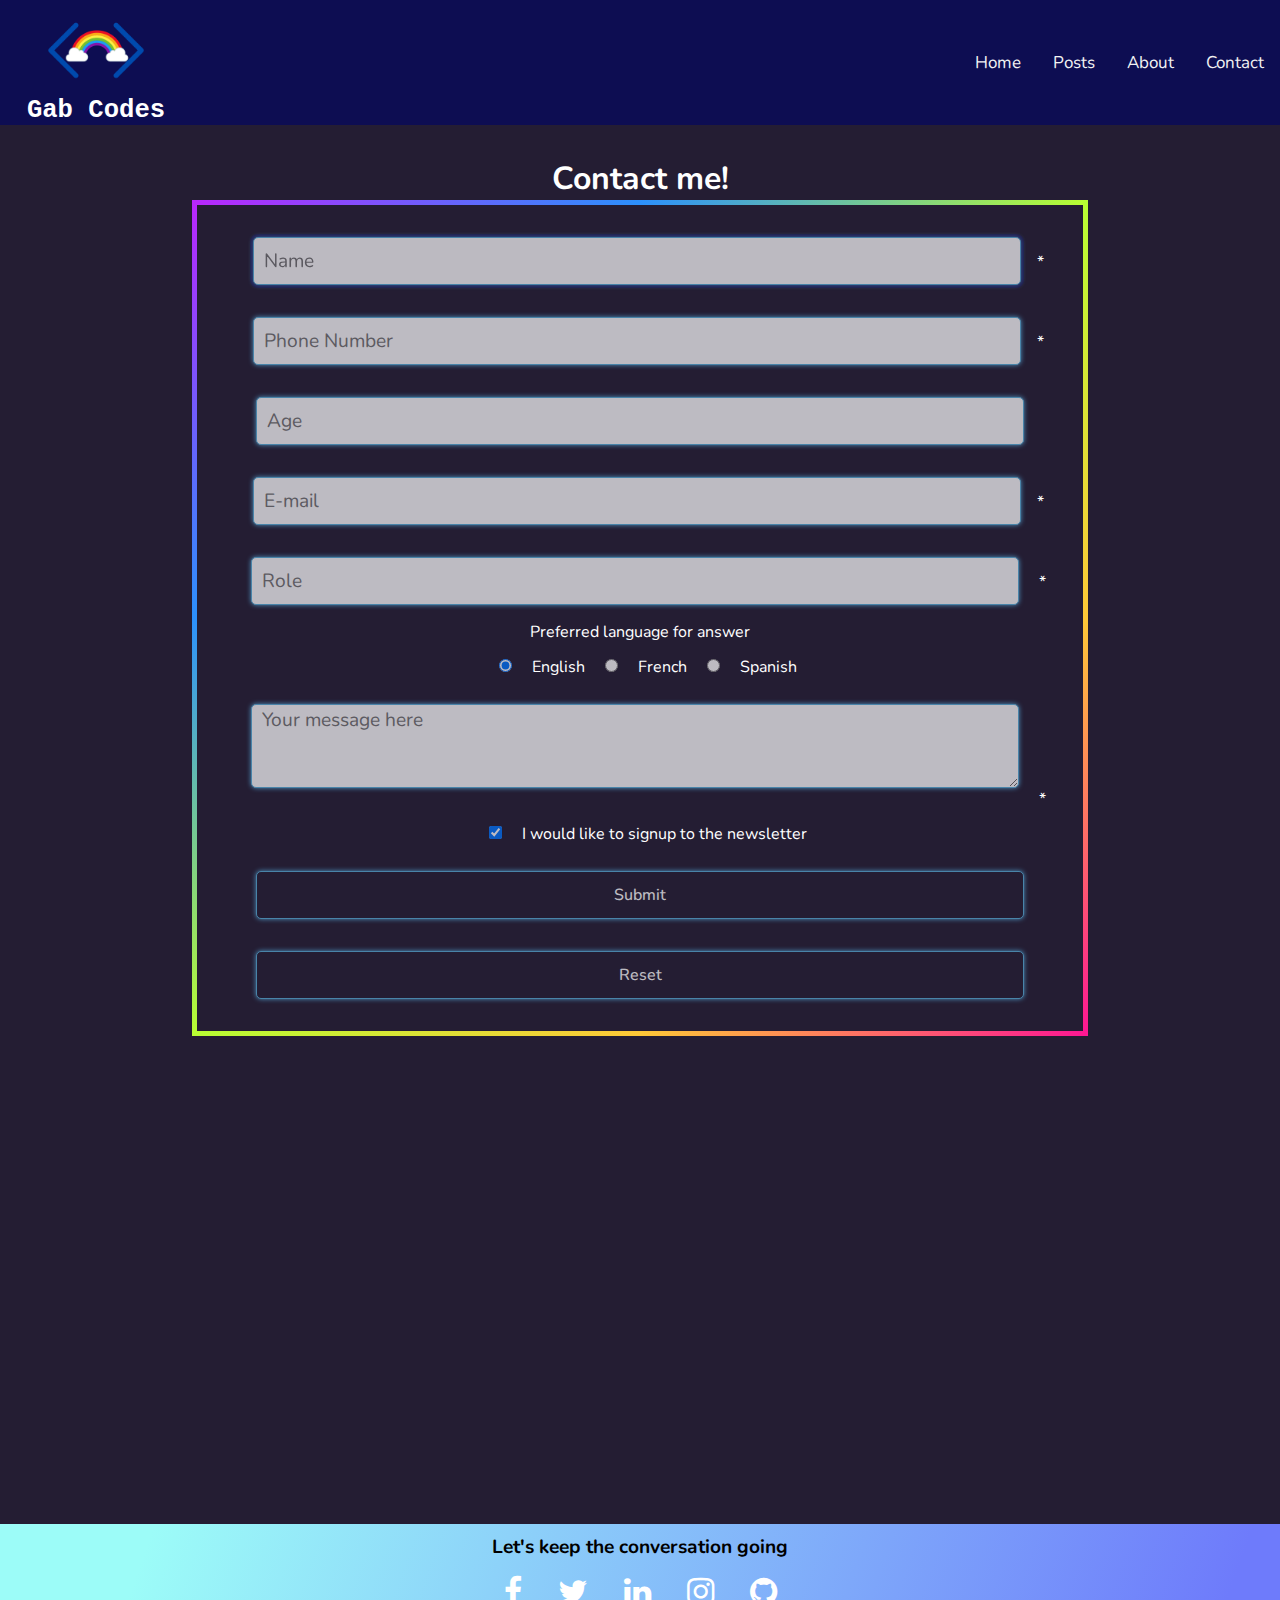
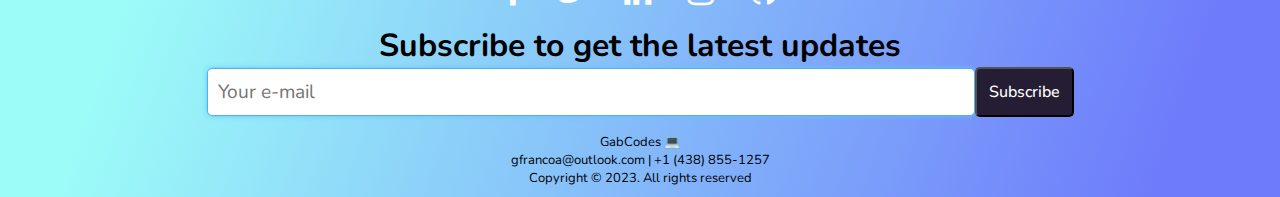
<file: contact.html>
<!DOCTYPE html>
<html lang="en">
  <head>
    <meta charset="UTF-8" />
    <meta http-equiv="X-UA-Compatible" content="IE=edge" />
    <meta name="viewport" content="width=device-width, initial-scale=1.0" />
    <link rel="icon" href="img/favicon.ico" />
    <link rel="stylesheet" href="styles.css" />
    <link rel="preconnect" href="https://fonts.googleapis.com" />
    <link rel="preconnect" href="https://fonts.gstatic.com" crossorigin />
    <link
      href="https://fonts.googleapis.com/css2?family=Nunito:wght@200;300;400;500;600;700;900&family=Source+Serif+Pro:ital,wght@0,200;0,300;0,400;0,600;1,400;1,600&display=swap"
      rel="stylesheet"
    />
    <link
      rel="stylesheet"
      href="https://cdnjs.cloudflare.com/ajax/libs/font-awesome/4.7.0/css/font-awesome.min.css"
    />
    <link href="https://unpkg.com/aos@2.3.1/dist/aos.css" rel="stylesheet" />
    <title>GabCodes | Contact me</title>
  </head>
  <body>
    <header>
      <nav>
        <a href="index.html" class="logo-container">
          <img class="logo-img" src="img/logo.png" alt="gabcodes-logo" />
          <span class="logo-text">Gab Codes</span>
        </a>
        <ul class="topnav">
          <li><a href="index.html">Home</a></li>
          <li><a href="posts.html">Posts</a></li>
          <li><a href="index.html#aboutme">About</a></li>
          <li><a href="contact.html">Contact</a></li>
        </ul>
      </nav>
    </header>
    <div class="contact">
      <section class="form-container">
        <p class="title">Contact me!</p>
        <form>
          <input type="text" placeholder="Name" required autofocus /><span
            >*</span
          >
          <input
            type="tel"
            title="Format: 123-456-7890"
            placeholder="Phone Number"
            pattern="[0-9]{3}-[0-9]{3}-[0-9]{4}"
            required
          /><span>*</span>
          <input type="number" placeholder="Age" />
          <input type="email" placeholder="E-mail" required /><span>*</span>
          <input
            type="text"
            list="roles"
            name="role"
            placeholder="Role"
            required
          />
          <span>*</span>
          <datalist id="roles">
            <option value="Front-end dev"></option>
            <option value="Back-end dev"></option>
            <option value="Fullstack dev"></option>
            <option value="Student"></option>
            <option value="DevOps"></option>
          </datalist>

          <label>Preferred language for answer</label>
          <div>
            <label>
              <input type="radio" name="lang" value="en" checked />
              English
            </label>
            <label>
              <input type="radio" name="lang" value="fr" />
              French
            </label>
            <label>
              <input type="radio" name="lang" value="es" />
              Spanish
            </label>
          </div>

          <textarea
            cols="30"
            rows="3"
            placeholder="Your message here"
            required
            maxlength="255"
          ></textarea>
          <span>*</span>

          <div>
            <input id="spam" type="checkbox" value="1" checked />
            <label for="spam"> I would like to signup to the newsletter</label>
          </div>

          <input type="submit" value="Submit" />
          <input type="reset" value="Reset" />
        </form>
      </section>
      <section class="map">
        <iframe
          src="https://www.google.com/maps/embed?pb=!1m18!1m12!1m3!1d2796.2390938305143!2d-73.56405642470251!3d45.50526537107473!2m3!1f0!2f0!3f0!3m2!1i1024!2i768!4f13.1!3m3!1m2!1s0x4cc91b06eaa764df%3A0xbad7d3d16a9e22f1!2sColl%C3%A8ge%20Universel%20-%20Campus%20Montr%C3%A9al!5e0!3m2!1ses!2sca!4v1682756384999!5m2!1ses!2sca"
          width="600"
          height="450"
          style="border: 0"
          allowfullscreen=""
          loading="lazy"
          referrerpolicy="no-referrer-when-downgrade"
        ></iframe>
      </section>
    </div>

    <script
      data-name="BMC-Widget"
      data-cfasync="false"
      src="https://cdnjs.buymeacoffee.com/1.0.0/widget.prod.min.js"
      data-id="gabscodes"
      data-description="Support me on Buy me a coffee!"
      data-message="If you would like to support my content creation you can buy me a pizza so I can keep on coding :)"
      data-color="#5F7FFF"
      data-position="Right"
      data-x_margin="18"
      data-y_margin="18"
    ></script>
    <footer>
      <p class="subtitle">Let's keep the conversation going</p>
      <div class="social-container">
        <a
          href="https://www.facebook.com/GabyFrank/"
          class="fa fa-facebook"
        ></a>
        <a href="https://twitter.com/gab_codes" class="fa fa-twitter"></a>
        <a
          href="https://www.linkedin.com/in/gabriela-franco-arnedo/"
          class="fa fa-linkedin"
        ></a>
        <a
          href="https://www.instagram.com/gabyfrank03/"
          class="fa fa-instagram"
        ></a>
        <a href="https://github.com/gfrancoa" class="fa fa-github"></a>
      </div>
      <p class="title">Subscribe to get the latest updates</p>
      <form action="#" class="subscribe-form">
        <input type="email" placeholder="Your e-mail" required />
        <button type="submit">Subscribe</button>
      </form>
      <div class="copyright">
        <p>GabCodes 💻</p>
        <p>
          <a href="mailto:gfrancoa@outlook.com">gfrancoa@outlook.com</a> |
          <a href="tel:+14388551257">+1 (438) 855-1257</a>
        </p>
        <p>Copyright &copy; 2023. All rights reserved</p>
      </div>
    </footer>
  </body>
</html>
</file>
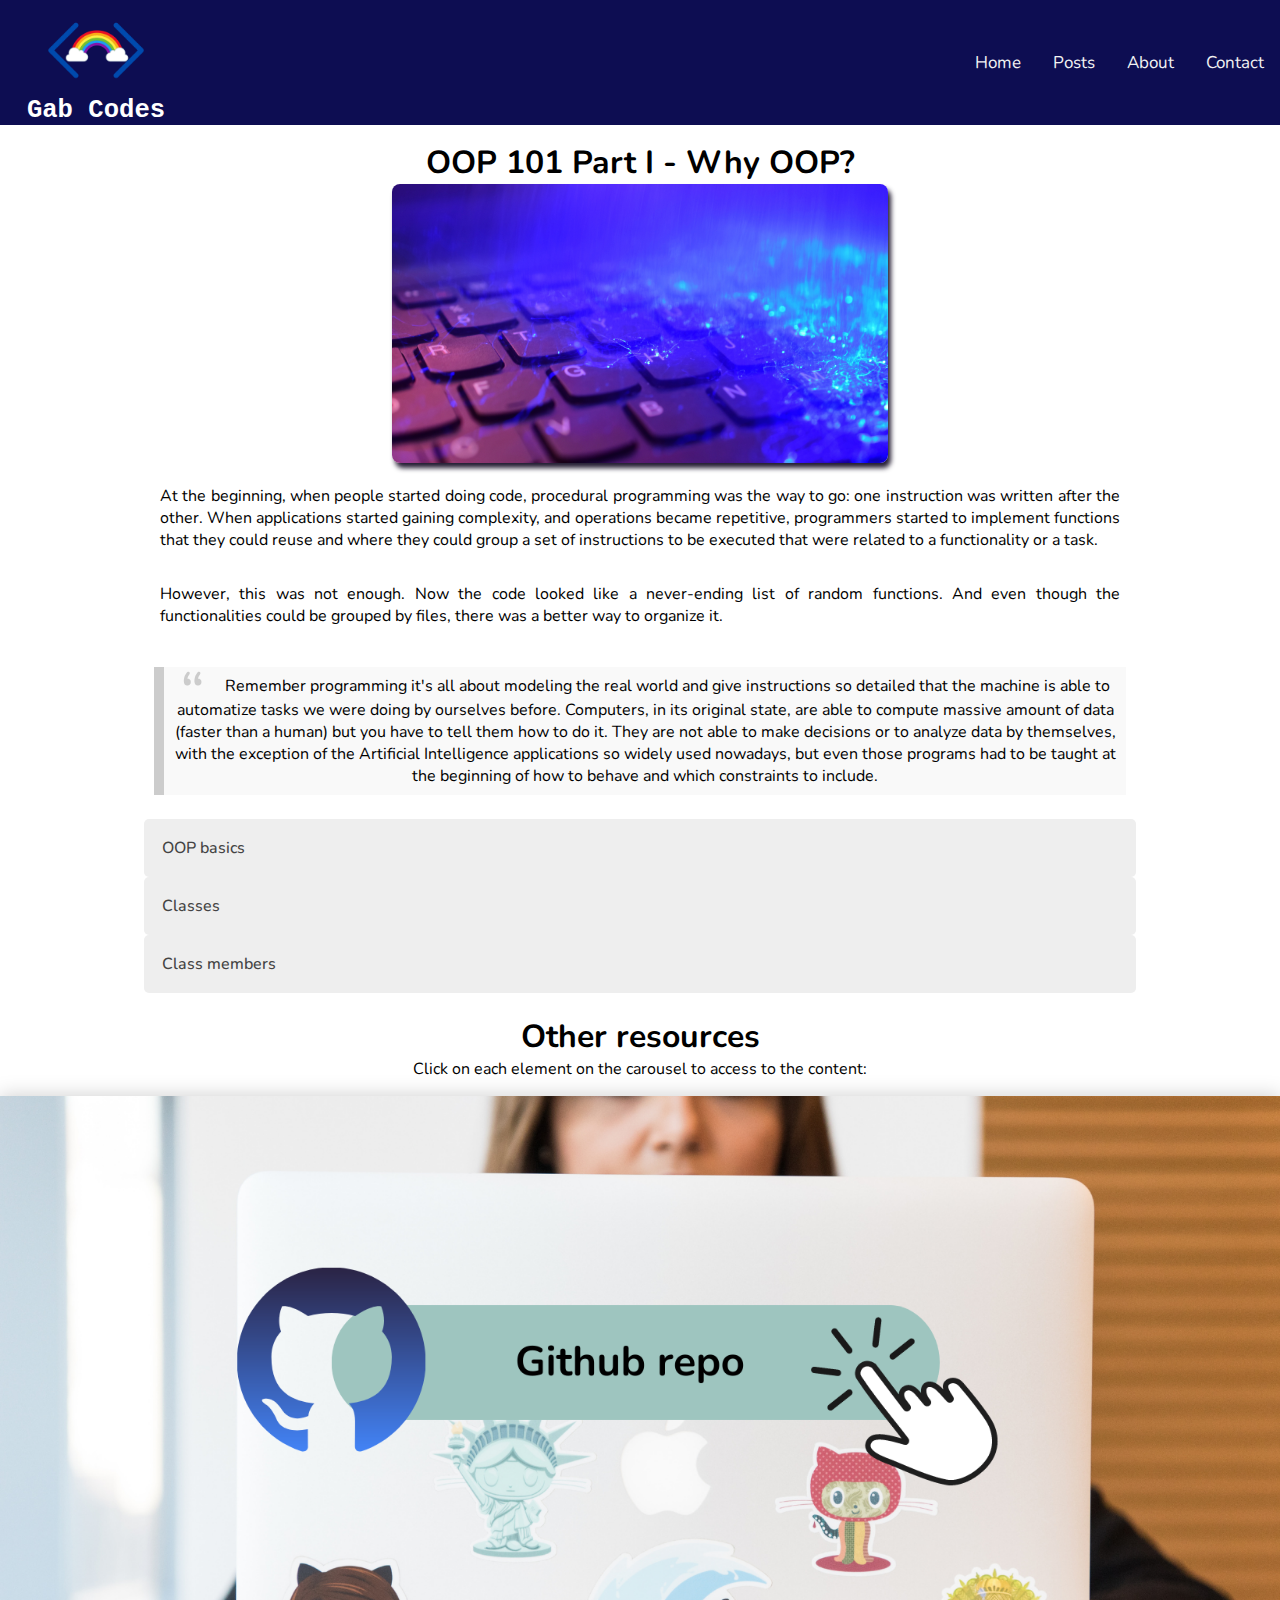
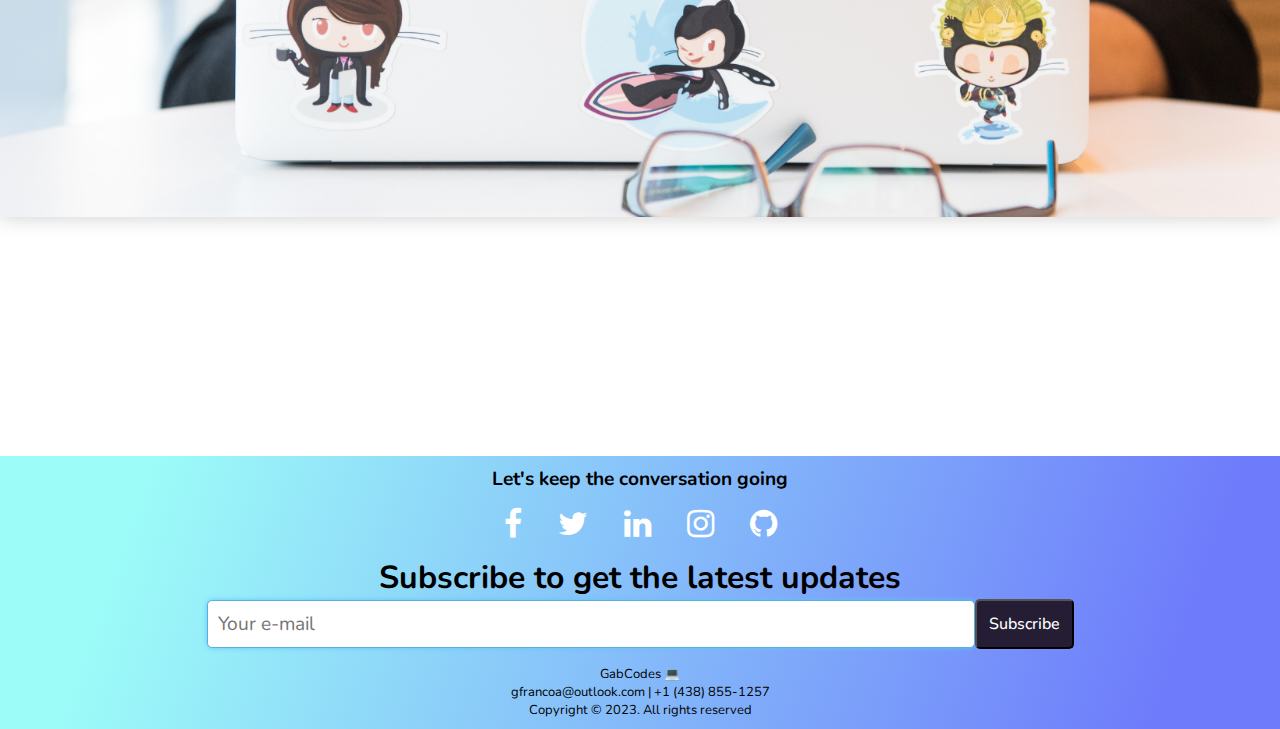
<file: post.html>
<!DOCTYPE html>
<html lang="en">
  <head>
    <meta charset="UTF-8" />
    <meta http-equiv="X-UA-Compatible" content="IE=edge" />
    <meta name="viewport" content="width=device-width, initial-scale=1.0" />
    <link rel="icon" href="img/favicon.ico" />
    <link rel="stylesheet" href="styles.css" />
    <link rel="preconnect" href="https://fonts.googleapis.com" />
    <link rel="preconnect" href="https://fonts.gstatic.com" crossorigin />
    <link
      href="https://fonts.googleapis.com/css2?family=Nunito:wght@200;300;400;500;600;700;900&family=Source+Serif+Pro:ital,wght@0,200;0,300;0,400;0,600;1,400;1,600&display=swap"
      rel="stylesheet"
    />
    <link
      rel="stylesheet"
      href="https://cdnjs.cloudflare.com/ajax/libs/font-awesome/4.7.0/css/font-awesome.min.css"
    />
    <link href="https://unpkg.com/aos@2.3.1/dist/aos.css" rel="stylesheet" />
    <title>GabCodes | Post</title>
  </head>
  <body>
    <header>
      <nav>
        <a href="index.html" class="logo-container">
          <img class="logo-img" src="img/logo.png" alt="gabcodes-logo" />
          <span class="logo-text">Gab Codes</span>
        </a>
        <ul class="topnav">
          <li><a href="index.html">Home</a></li>
          <li><a href="posts.html">Posts</a></li>
          <li><a href="index.html#aboutme">About</a></li>
          <li><a href="contact.html">Contact</a></li>
        </ul>
      </nav>
    </header>
    <section class="post-detail">
      <p class="title">OOP 101 Part I - Why OOP?</p>
      <img src="img/1.png" alt="" />
      <div class="content">
        <p>
          At the beginning, when people started doing code, procedural
          programming was the way to go: one instruction was written after the
          other. When applications started gaining complexity, and operations
          became repetitive, programmers started to implement functions that
          they could reuse and where they could group a set of instructions to
          be executed that were related to a functionality or a task.
        </p>
        <p>
          However, this was not enough. Now the code looked like a never-ending
          list of random functions. And even though the functionalities could be
          grouped by files, there was a better way to organize it.
        </p>

        <blockquote>
          Remember programming it's all about modeling the real world and give
          instructions so detailed that the machine is able to automatize tasks
          we were doing by ourselves before. Computers, in its original state,
          are able to compute massive amount of data (faster than a human) but
          you have to tell them how to do it. They are not able to make
          decisions or to analyze data by themselves, with the exception of the
          Artificial Intelligence applications so widely used nowadays, but even
          those programs had to be taught at the beginning of how to behave and
          which constraints to include.
        </blockquote>

        <button class="accordion">OOP basics</button>
        <div class="panel">
          <p>
            Object Oriented Programming (OOP) was designed as a way to model a
            system, to make it closer to the real life, grouping both data and
            behavior in a single entity called class. By data we mean variables
            and by behavior we mean methods. Just to clarify: The functions
            inside a class we call them methods and the variables commonly
            receive the name of members (for the latter exists more names but we
            will use this one).
          </p>
          <iframe
            width="560"
            height="315"
            src="https://www.youtube.com/embed/SiBw7os-_zI"
            title="YouTube video player"
            allow="accelerometer; autoplay; clipboard-write; encrypted-media; gyroscope; picture-in-picture; web-share"
            allowfullscreen
          ></iframe>
        </div>

        <button class="accordion">Classes</button>
        <div class="panel">
          <p>
            Think of a class as a template. We can reuse this template as many
            times as we want. The entities that we create using this template we
            call them objects, so objects are materializations of a class. In
            programming we say: an object is an instance of a class.
          </p>
        </div>

        <button class="accordion">Class members</button>
        <div class="panel">
          <p>
            But take into account that every object can be slightly different
            (or not) from the other because its members could have different
            values. For example, I can have the class student, which has as
            members name, address and date of birth but every object is going to
            instantiate this class in a different way since the values for the
            variables can be different.
          </p>
          <p>
            But what if two objects have the exact same value? Are they the same
            object? Well, I can print the same book two times but even though
            they have the same content they are two books, two objects. Every
            created object normally is located in a different address in memory
            (take into account this may vary between programming languages and
            the way they do the memory management).
          </p>
        </div>
      </div>
      <br />
      <p class="title">Other resources</p>
      <p>Click on each element on the carousel to access to the content:</p>
    </section>

    <section class="carousel" aria-label="Gallery">
      <ol class="carousel__viewport">
        <li id="carousel__slide1" tabindex="0" class="carousel__linkslide">
          <a target="_blank" href="https://www.github.com/gfrancoa"
            ><div class="carousel__snapper"></div
          ></a>
        </li>
        <li id="carousel__slide2" tabindex="0" class="carousel__linkslide">
          <a
            href="https://www.youtube.com/freecodecamp"
            target="_blank"
            rel="noopener noreferrer"
            ><div class="carousel__snapper"></div
          ></a>
        </li>
        <li id="carousel__slide3" tabindex="0" class="carousel__linkslide">
          <a href="contact.html"><div class="carousel__snapper"></div></a>
        </li>
      </ol>
    </section>

    <script>
      var acc = document.getElementsByClassName("accordion");
      var i;

      for (i = 0; i < acc.length; i++) {
        acc[i].addEventListener("click", function () {
          this.classList.toggle("active");
          var panel = this.nextElementSibling;
          if (panel.style.maxHeight) {
            panel.style.maxHeight = null;
          } else {
            panel.style.maxHeight = panel.scrollHeight + "px";
          }
        });
      }
    </script>
    <script
      data-name="BMC-Widget"
      data-cfasync="false"
      src="https://cdnjs.buymeacoffee.com/1.0.0/widget.prod.min.js"
      data-id="gabscodes"
      data-description="Support me on Buy me a coffee!"
      data-message="If you would like to support my content creation you can buy me a pizza so I can keep on coding :)"
      data-color="#5F7FFF"
      data-position="Right"
      data-x_margin="18"
      data-y_margin="18"
    ></script>
    <footer>
      <p class="subtitle">Let's keep the conversation going</p>
      <div class="social-container">
        <a
          href="https://www.facebook.com/GabyFrank/"
          class="fa fa-facebook"
        ></a>
        <a href="https://twitter.com/gab_codes" class="fa fa-twitter"></a>
        <a
          href="https://www.linkedin.com/in/gabriela-franco-arnedo/"
          class="fa fa-linkedin"
        ></a>
        <a
          href="https://www.instagram.com/gabyfrank03/"
          class="fa fa-instagram"
        ></a>
        <a href="https://github.com/gfrancoa" class="fa fa-github"></a>
      </div>
      <p class="title">Subscribe to get the latest updates</p>
      <form action="#" class="subscribe-form">
        <input type="email" placeholder="Your e-mail" required />
        <button type="submit">Subscribe</button>
      </form>
      <div class="copyright">
        <p>GabCodes 💻</p>
        <p>
          <a href="mailto:gfrancoa@outlook.com">gfrancoa@outlook.com</a> |
          <a href="tel:+14388551257">+1 (438) 855-1257</a>
        </p>
        <p>Copyright &copy; 2023. All rights reserved</p>
      </div>
    </footer>
  </body>
</html>
</file>
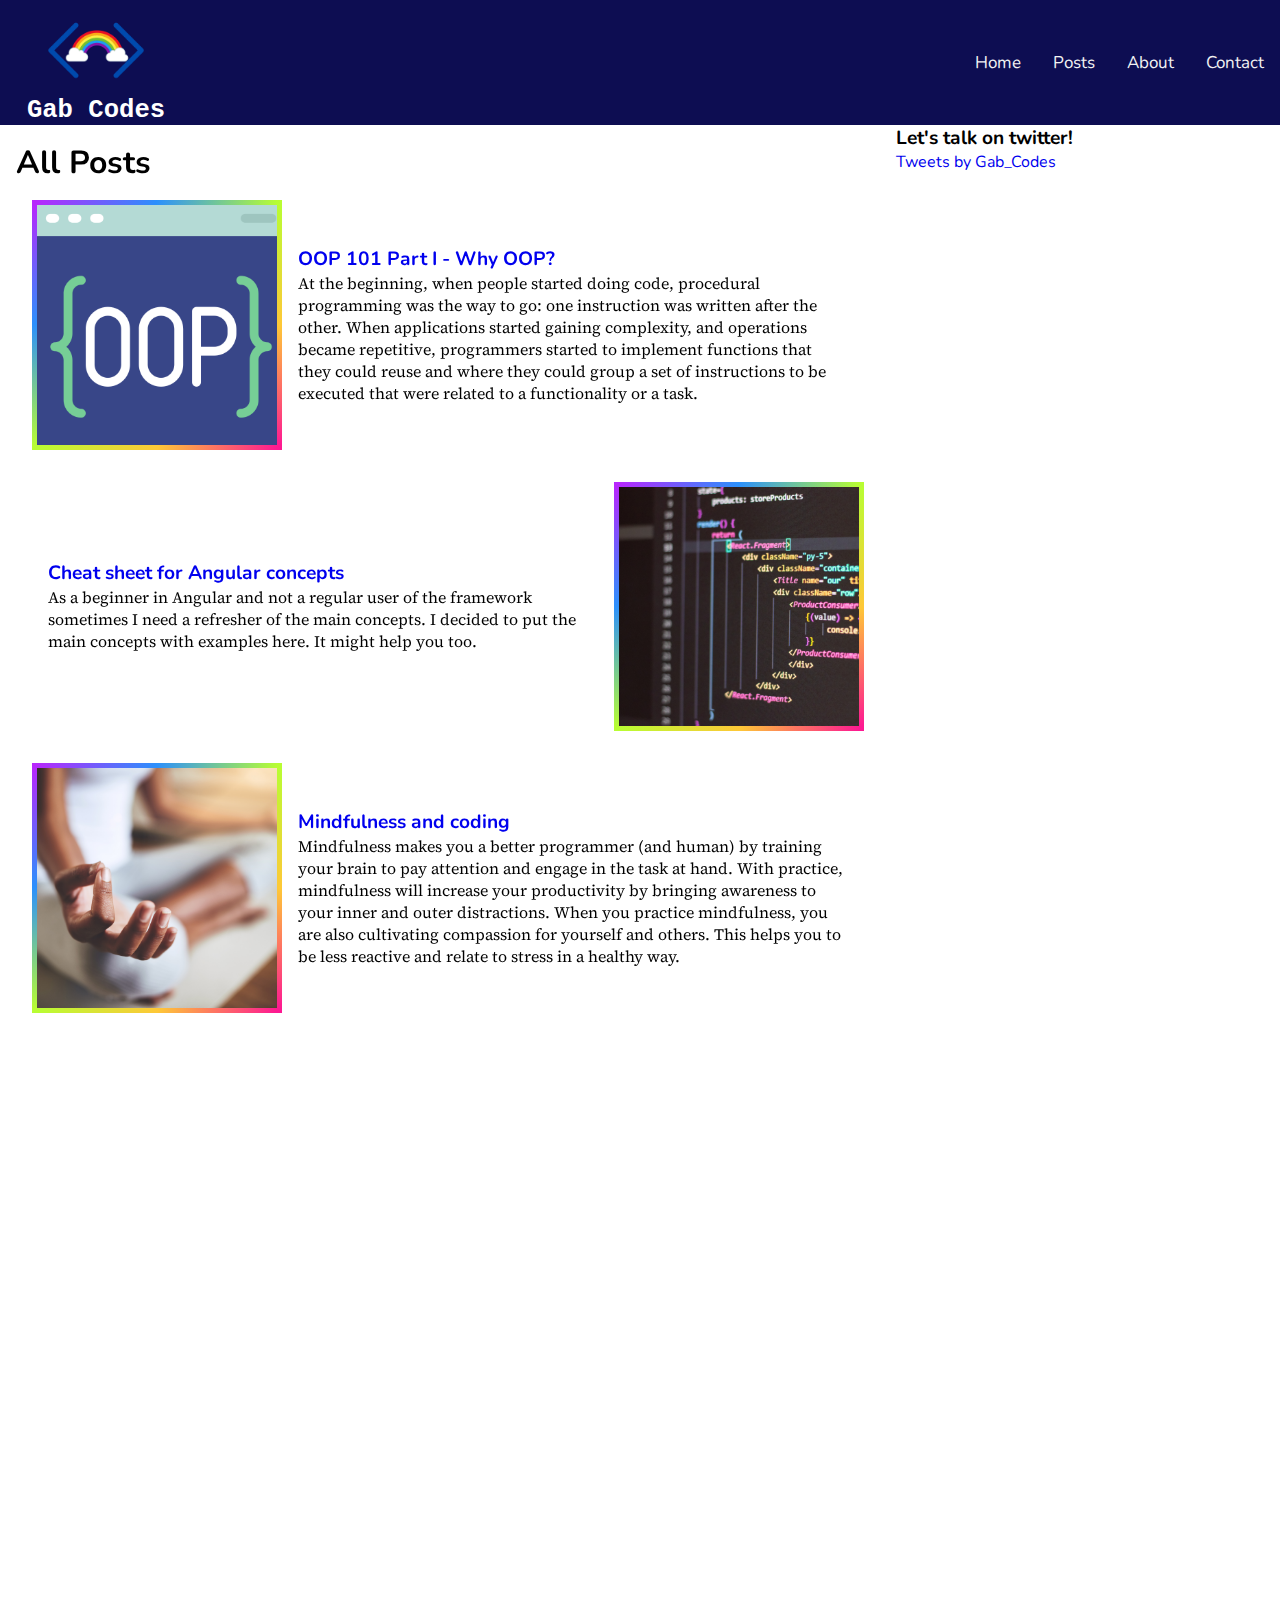
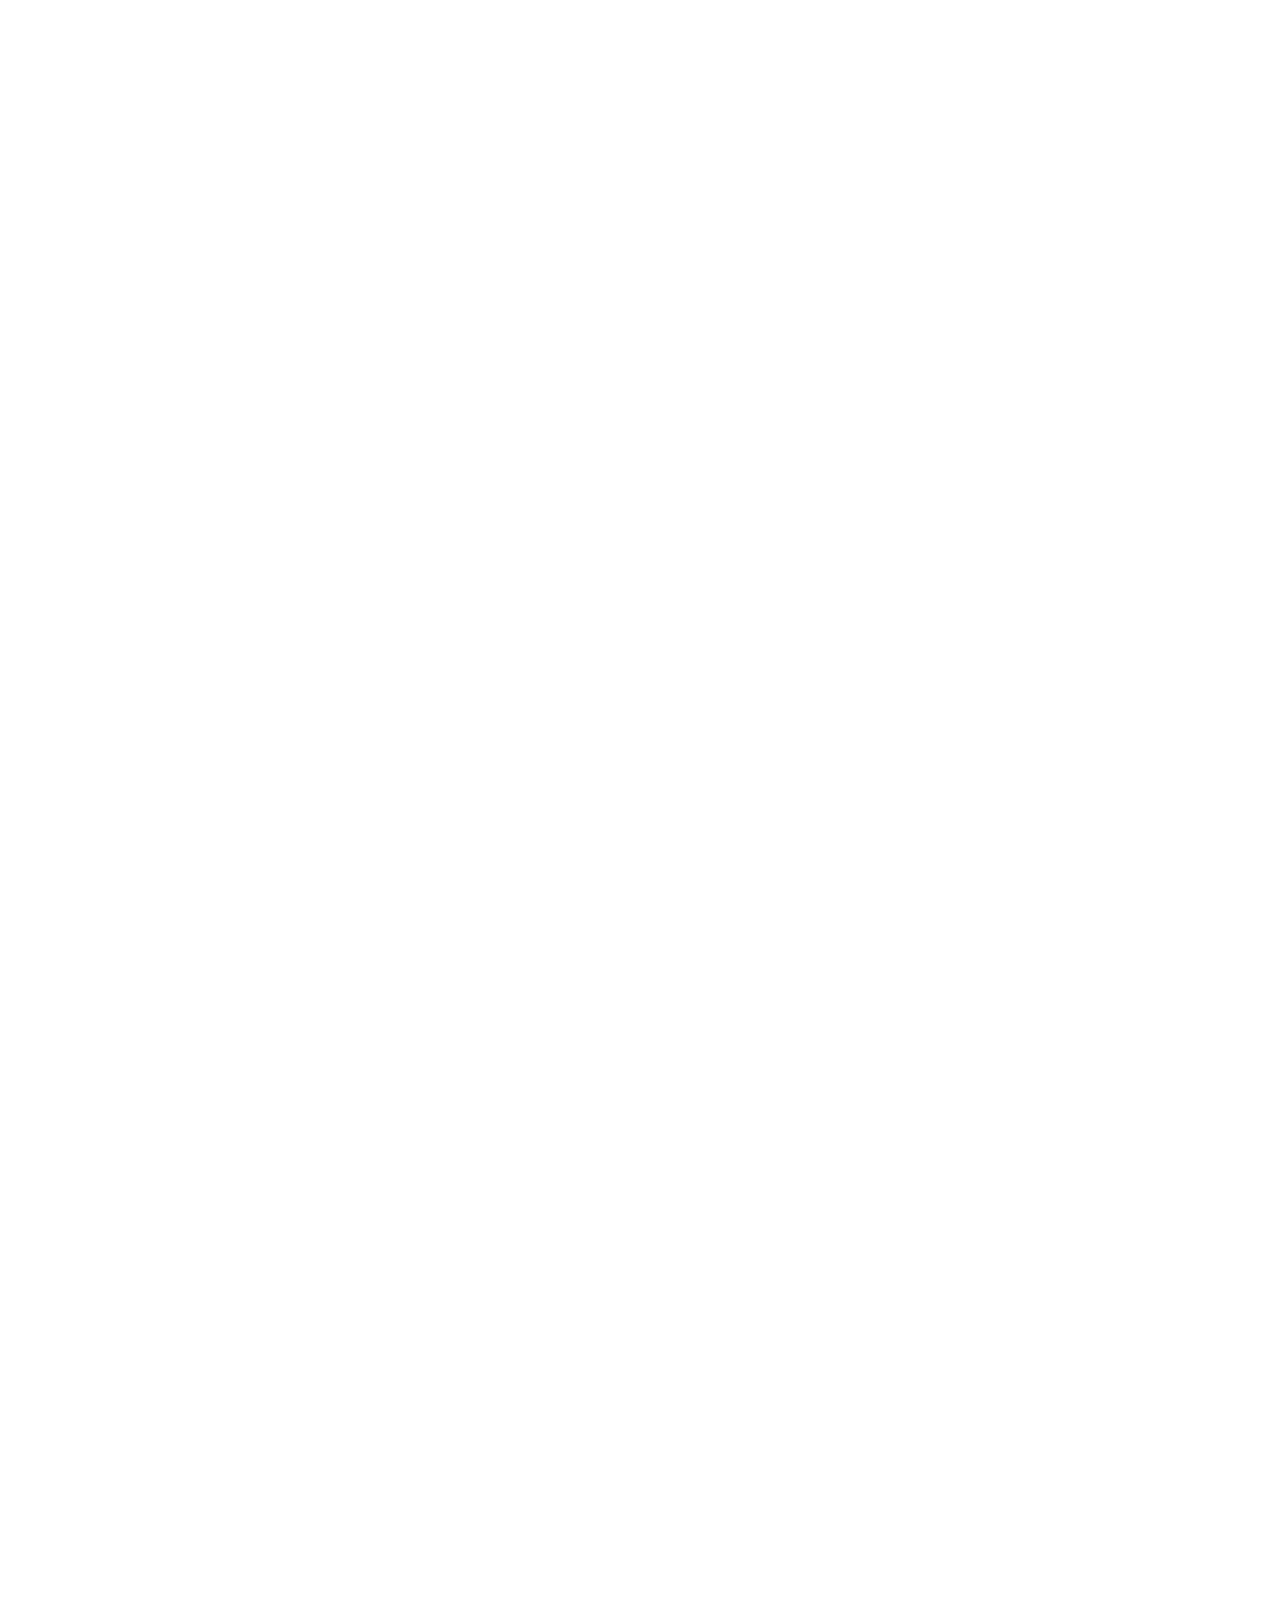
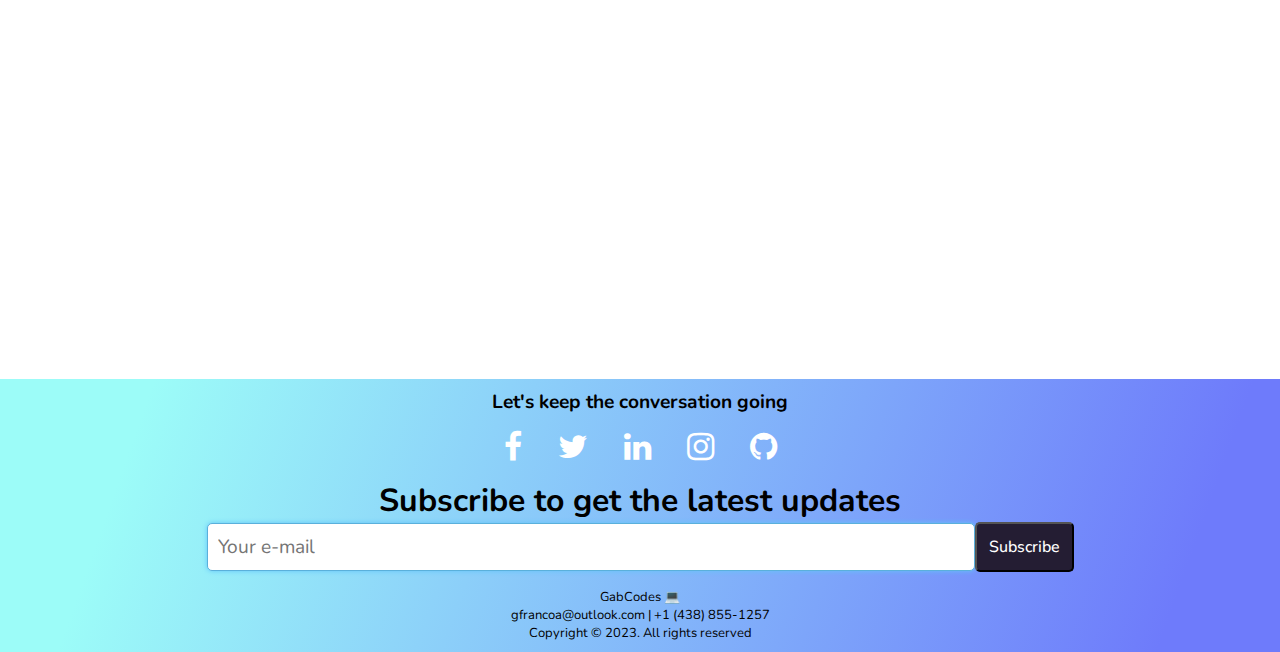
<file: posts.html>
<!DOCTYPE html>
<html lang="en">
  <head>
    <meta charset="UTF-8" />
    <meta http-equiv="X-UA-Compatible" content="IE=edge" />
    <meta name="viewport" content="width=device-width, initial-scale=1.0" />
    <link rel="icon" href="img/favicon.ico" />
    <link rel="stylesheet" href="styles.css" />
    <link rel="preconnect" href="https://fonts.googleapis.com" />
    <link rel="preconnect" href="https://fonts.gstatic.com" crossorigin />
    <link
      href="https://fonts.googleapis.com/css2?family=Nunito:wght@200;300;400;500;600;700;900&family=Source+Serif+Pro:ital,wght@0,200;0,300;0,400;0,600;1,400;1,600&display=swap"
      rel="stylesheet"
    />
    <link
      rel="stylesheet"
      href="https://cdnjs.cloudflare.com/ajax/libs/font-awesome/4.7.0/css/font-awesome.min.css"
    />
    <link href="https://unpkg.com/aos@2.3.1/dist/aos.css" rel="stylesheet" />
    <title>GabCodes | Posts</title>
  </head>
  <body>
    <header>
      <nav>
        <a href="index.html" class="logo-container">
          <img class="logo-img" src="img/logo.png" alt="gabcodes-logo" />
          <span class="logo-text">Gab Codes</span>
        </a>
        <ul class="topnav">
          <li><a href="index.html">Home</a></li>
          <li><a href="posts.html">Posts</a></li>
          <li><a href="index.html#aboutme">About</a></li>
          <li><a href="contact.html">Contact</a></li>
        </ul>
      </nav>
    </header>
    <section class="posts-container">
      <div class="posts-list">
        <p class="title" data-aos="fade-left">All Posts</p>
        <article class="post" data-aos="fade-down">
          <img src="img/feat1.png" alt="" />
          <div class="content">
            <p class="subtitle">
              <a href="post.html">OOP 101 Part I - Why OOP?</a>
            </p>
            <p class="description">
              At the beginning, when people started doing code, procedural
              programming was the way to go: one instruction was written after
              the other. When applications started gaining complexity, and
              operations became repetitive, programmers started to implement
              functions that they could reuse and where they could group a set
              of instructions to be executed that were related to a
              functionality or a task.
            </p>
          </div>
        </article>

        <article class="post" data-aos="fade-down">
          <img src="img/feat2.png" alt="" />
          <div class="content">
            <p class="subtitle">
              <a href="post.html">Cheat sheet for Angular concepts</a>
            </p>
            <p class="description">
              As a beginner in Angular and not a regular user of the framework
              sometimes I need a refresher of the main concepts. I decided to
              put the main concepts with examples here. It might help you too.
            </p>
          </div>
        </article>

        <article class="post" data-aos="fade-up">
          <img src="img/feat3.png" alt="" />
          <div class="content">
            <p class="subtitle">
              <a href="post.html">Mindfulness and coding</a>
            </p>
            <p class="description">
              Mindfulness makes you a better programmer (and human) by training
              your brain to pay attention and engage in the task at hand. With
              practice, mindfulness will increase your productivity by bringing
              awareness to your inner and outer distractions. When you practice
              mindfulness, you are also cultivating compassion for yourself and
              others. This helps you to be less reactive and relate to stress in
              a healthy way.
            </p>
          </div>
        </article>

        <article class="post" data-aos="fade-down">
          <img src="img/feat4.png" alt="" />
          <div class="content">
            <p class="subtitle">
              <a href="post.html"
                >Obsidian: The note app that behaves as a second brain</a
              >
            </p>
            <p class="description">
              Creating notes is an exercise in putting thoughts into words, and
              everyone thinks differently, so note-taking demands flexibility.
              Obsidian is the most flexible note-taking app out there. In
              software, flexibility usually means a tool can bend to your
              desires, but it also means you might have to spend significant
              time customizing it. If you need a note-taking system to work
              exactly the way you want and don't mind taking the time to get it
              there, Obsidian is the application you should check out first.
            </p>
          </div>
        </article>

        <article class="post" data-aos="fade-down">
          <img src="img/feat5.png" alt="" />
          <div class="content">
            <p class="subtitle">
              <a href="post.html">OOP 101 Part 2 - Pillars of OOP</a>
            </p>
            <p class="description">
              OOP has three main pillars: Encapsulation, Inheritance and
              Polymorphism. Encapsulation It's all about combining data
              (variables) and behavior (methods) in one single class altogether.
              The objects are conceived like containers or capsules. But more
              than that, these data and behavior access can be modified to
              restrict access to read or write information from the object, so
              in OOP we have the following access modifiers that can be applied
              to both members and methods.
            </p>
          </div>
        </article>

        <article class="post" data-aos="fade-down">
          <img src="img/feat6.png" alt="" />
          <div class="content">
            <p class="subtitle">
              <a href="post.html">Pointers in different languages</a>
            </p>
            <p class="description">
              Pointers in C are easy and fun to learn. Some C programming tasks
              are performed more easily with pointers, and other tasks, such as
              dynamic memory allocation, cannot be performed without using
              pointers. So it becomes necessary to learn pointers to become a
              perfect C programmer. Let's start learning them in simple and easy
              steps.
            </p>
          </div>
        </article>

        <article class="post" data-aos="fade-up">
          <img src="img/feat7.png" alt="" />
          <div class="content">
            <p class="subtitle">
              <a href="post.html">Productivity tools and tips</a>
            </p>
            <p class="description">
              A good programmer is not only concerned with WRITING CODES, but he
              has to look upon several other facets as well like the code should
              be clean, optimized, easily maintainable, etc. It certainly
              requires a lot of focus and concentration from the programmer. And
              above all that, when he is expected to show better productivity
              and efficiency traits – things become more challenging, isn’t it??
            </p>
          </div>
        </article>

        <article class="post" data-aos="fade-down">
          <img src="img/feat8.png" alt="" />
          <div class="content">
            <p class="subtitle">
              <a href="post.html"
                >Working as an implementation engineer for airlines</a
              >
            </p>
            <p class="description">
              As an implementation engineer, you will be responsible and
              accountable for settling conflicts within your section of the
              company. You will also assist the project manager in deploying the
              network, hardware, and software solutions of a company. You will
              participate in all phases of design, testing, and implementing
              processes and help to modify the project scope and troubleshoot
              problems with efficiency. You may need to perform data analysis
              and assess what different types of modifications need to happen.
            </p>
          </div>
        </article>

        <article class="post" data-aos="fade-down">
          <img src="img/feat9.png" alt="" />
          <div class="content">
            <p class="subtitle">
              <a href="post.html">Compendium of good coding practices</a>
            </p>
            <p class="description">
              Code is written once. Then it's read, debugged, refactored, and
              scaled constantly. How you write code today will help you maintain
              and scale the application later down the road. We're frequently
              under the pressure of deadlines in software development.
              Regardless, it's important to use coding best practices to help
              ensure better quality code for yourself and for anyone who may
              have to extend that code in the future.
            </p>
          </div>
        </article>

        <article class="post" data-aos="fade-down">
          <img src="img/feat10.png" alt="" />
          <div class="content">
            <p class="subtitle">
              <a href="post.html">Useful commands in VSCode</a>
            </p>
            <p class="description">
              Visual Studio Code is an editor first and foremost, and includes
              the features you need for highly productive source code editing.
              This topic takes you through the basics of the editor and helps
              you get moving with your code.
            </p>
          </div>
        </article>

        <article class="post" data-aos="fade-up">
          <img src="img/feat11.png" alt="" />
          <div class="content">
            <p class="subtitle">
              <a href="post.html"
                >Some recommended extensions and themes used in VSCode for web
                development</a
              >
            </p>
            <p class="description">
              Many more themes have been uploaded to the VS Code Extension
              Marketplace by the community. If you find one you want to use,
              install it and restart VS Code and the new theme will be
              available.
            </p>
          </div>
        </article>

        <article class="post" data-aos="fade-down">
          <img src="img/feat12.png" alt="" />
          <div class="content">
            <p class="subtitle"><a href="post.html">An overview to Java</a></p>
            <p class="description">
              Java is a widely used object-oriented programming language and
              software platform that runs on billions of devices, including
              notebook computers, mobile devices, gaming consoles, medical
              devices and many others. The rules and syntax of Java are based on
              the C and C++ languages.
            </p>
          </div>
        </article>
      </div>
      <aside class="twitter-feed">
        <p class="subtitle">Let's talk on twitter!</p>
        <a
          class="twitter-timeline"
          href="https://twitter.com/Gab_Codes?ref_src=twsrc%5Etfw"
          >Tweets by Gab_Codes</a
        >
        <script
          async
          src="https://platform.twitter.com/widgets.js"
          charset="utf-8"
        ></script>
      </aside>
    </section>

    <script
      data-name="BMC-Widget"
      data-cfasync="false"
      src="https://cdnjs.buymeacoffee.com/1.0.0/widget.prod.min.js"
      data-id="gabscodes"
      data-description="Support me on Buy me a coffee!"
      data-message="If you would like to support my content creation you can buy me a pizza so I can keep on coding :)"
      data-color="#5F7FFF"
      data-position="Right"
      data-x_margin="18"
      data-y_margin="18"
    ></script>
    <script src="https://unpkg.com/aos@2.3.1/dist/aos.js"></script>
    <script>
      AOS.init();
    </script>
    <footer>
      <p class="subtitle">Let's keep the conversation going</p>
      <div class="social-container">
        <a
          href="https://www.facebook.com/GabyFrank/"
          class="fa fa-facebook"
        ></a>
        <a href="https://twitter.com/gab_codes" class="fa fa-twitter"></a>
        <a
          href="https://www.linkedin.com/in/gabriela-franco-arnedo/"
          class="fa fa-linkedin"
        ></a>
        <a
          href="https://www.instagram.com/gabyfrank03/"
          class="fa fa-instagram"
        ></a>
        <a href="https://github.com/gfrancoa" class="fa fa-github"></a>
      </div>
      <p class="title">Subscribe to get the latest updates</p>
      <form action="#" class="subscribe-form">
        <input type="email" placeholder="Your e-mail" required />
        <button type="submit">Subscribe</button>
      </form>
      <div class="copyright">
        <p>GabCodes 💻</p>
        <p>
          <a href="mailto:gfrancoa@outlook.com">gfrancoa@outlook.com</a> |
          <a href="tel:+14388551257">+1 (438) 855-1257</a>
        </p>
        <p>Copyright &copy; 2023. All rights reserved</p>
      </div>
    </footer>
  </body>
</html>
</file>
<file: styles.css>
/* nav bar styles */

* {
  margin: 0;
}

/* body {
  background-color: #241d33;
  background-color: rgb(13, 13, 82);
} */

ul {
  list-style-type: none;
  margin: 0;
  padding: 0;
}

nav {
  background-color: rgb(13, 13, 82);
  /* background-color: #241d33; */
  display: flex;
  justify-content: space-between;
  align-items: center;
}

.logo-img {
  width: 50%;
}
.logo-text {
  font-family: "Courier New", Courier, monospace;
  font-size: 2vw;
  color: white;
  font-weight: bold;
  text-align: center;
}
.logo-container {
  display: flex;
  flex-direction: column;
  align-items: center;
  width: 15%;
}

.topnav {
  display: inline-block;
  overflow: hidden;
  font-family: "Nunito", sans-serif;
}

a {
  text-decoration: none;
}

a:active,
a:visited {
  color: #241d33;
}

a:hover {
  cursor: pointer;
  background-size: 100% 15%;
  background-repeat: repeat-x;
  background-position: left 0% bottom 10%;
  background-image: linear-gradient(
    90deg,
    hsl(284, 91%, 69%) 0%,
    hsl(284, 91%, 69%) 12.5%,
    hsl(329, 91%, 69%) 12.5%,
    hsl(329, 91%, 69%) 25%,
    hsl(14, 91%, 69%) 25%,
    hsl(14, 91%, 69%) 37.5%,
    hsl(59, 91%, 69%) 37.5%,
    hsl(59, 91%, 69%) 50%,
    hsl(104, 91%, 69%) 50%,
    hsl(104, 91%, 69%) 62.5%,
    hsl(149, 91%, 69%) 62.5%,
    hsl(149, 91%, 69%) 75%,
    hsl(194, 91%, 69%) 75%,
    hsl(194, 91%, 69%) 87.5%,
    hsl(239, 91%, 69%) 87.5%,
    hsl(239, 91%, 69%) 100%
  );
}

a.logo-container:hover {
  background-image: none;
}

/* Style the links inside the navigation bar */

.topnav li {
  float: left;

  text-align: center;
  padding: 14px 16px;
}

.topnav a {
  color: #f2f2f2;
  font-size: 17px;
}

/* Change the color of links on hover */
.topnav li:hover {
  /* background-color: #ddd; */
  color: black;
}

/* Add a color to the active/current link */
.topnav a.active {
  background-color: #04aa6d;
  color: white;
}

/* CAROUSEL STYLES */
@keyframes tonext {
  75% {
    left: 0;
  }
  95% {
    left: 100%;
  }
  98% {
    left: 100%;
  }
  99% {
    left: 0;
  }
}

@keyframes tostart {
  75% {
    left: 0;
  }
  95% {
    left: -300%;
  }
  98% {
    left: -300%;
  }
  99% {
    left: 0;
  }
}

@keyframes snap {
  96% {
    scroll-snap-align: center;
  }
  97% {
    scroll-snap-align: none;
  }
  99% {
    scroll-snap-align: none;
  }
  100% {
    scroll-snap-align: center;
  }
}

body {
  font-family: "Nunito", sans-serif;
}

* {
  box-sizing: border-box;
  scrollbar-color: transparent transparent; /* thumb and track color */
  scrollbar-width: 0px;
}

*::-webkit-scrollbar {
  width: 0;
}

*::-webkit-scrollbar-track {
  background: transparent;
}

*::-webkit-scrollbar-thumb {
  background: transparent;
  border: none;
}

* {
  -ms-overflow-style: none;
}

ol,
li {
  list-style: none;
  margin: 0;
  padding: 0;
}

.carousel {
  position: relative;
  padding-top: 75%;
  filter: drop-shadow(0 0 10px #0003);
  perspective: 100px;
}

.carousel__viewport {
  position: absolute;
  top: 0;
  right: 0;
  bottom: 0;
  left: 0;
  display: flex;
  overflow-x: scroll;
  counter-reset: item;
  scroll-behavior: smooth;
  scroll-snap-type: x mandatory;
}

.carousel__slide,
.carousel__linkslide {
  position: relative;
  flex: 0 0 100%;
  width: 100%;
  /* background-color: #f99; */
  counter-increment: item;
}

.carousel__slide:nth-child(1) {
  background-image: url("img/1.png");
  background-size: contain;
  background-repeat: no-repeat;
}

.carousel__slide:nth-child(2) {
  background-image: url("img/2.png");
  background-size: contain;
  background-repeat: no-repeat;
}

.carousel__slide:nth-child(3) {
  background-image: url("img/3.png");
  background-size: contain;
  background-repeat: no-repeat;
}

.carousel__slide:nth-child(4) {
  background-image: url("img/4.png");
  background-size: contain;
  background-repeat: no-repeat;
}

.carousel__linkslide:nth-child(1) {
  background-image: url("img/r1.png");
  background-size: contain;
  background-repeat: no-repeat;
}

.carousel__linkslide:nth-child(2) {
  background-image: url("img/r2.png");
  background-size: contain;
  background-repeat: no-repeat;
}

.carousel__linkslide:nth-child(3) {
  background-image: url("img/r3.png");
  background-size: contain;
  background-repeat: no-repeat;
}

.carousel__slide:before,
.carousel__linkslide:before {
  position: absolute;
  top: 50%;
  left: 50%;
  transform: translate3d(-50%, -40%, 70px);
  color: #fff;
  font-size: 2em;
}

.carousel__snapper {
  position: absolute;
  top: 0;
  left: 0;
  width: 100%;
  height: 100%;
  scroll-snap-align: center;
}

@media (hover: hover) {
  .carousel__snapper {
    animation-name: tonext, snap;
    animation-timing-function: ease;
    animation-duration: 4s;
    animation-iteration-count: infinite;
  }

  .carousel__slide:last-child .carousel__snapper,
  .carousel__linkslide:last-child .carousel__snapper {
    animation-name: tostart, snap;
  }
}

@media (prefers-reduced-motion: reduce) {
  .carousel__snapper {
    animation-name: none;
  }
}

.carousel:hover .carousel__snapper,
.carousel:focus-within .carousel__snapper {
  animation-name: none;
}

.carousel-text-container {
  z-index: 1;
  position: absolute;
  top: 20%;
  left: 10%;
  right: 10%;
  display: flex;
  flex-direction: column;
  align-items: center;
}

.carousel-form {
  display: flex;
  justify-content: center;
  align-items: center;
}

input {
  padding-left: 10px;
}

input[type="text"],
input[type="number"],
input[type="email"],
input[type="submit"],
input[type="reset"],
input[type="tel"],
textarea {
  border-radius: 5px;
  min-height: 3rem;
  padding-left: 10px;
  width: 60vw;
  font-family: "Nunito", serif;
  font-size: 1.2rem;
  outline: none;
  box-shadow: 0px 0px 5px #61c5fa;
  border: 1px solid #5ab0db;
}

input:focus {
  outline: 3px solid rgba(20, 20, 129, 0.384);
}

/* input:invalid {
  box-shadow: 0px 0px 5px #fa6175;
  border: 4px solid #db5a5ab6;
}

input:valid {
  box-shadow: 0px 0px 5px #9efa61;
  border: 4px solid #5adb9bb6;
} */

button,
input[type="submit"],
input[type="reset"] {
  padding: 12px;
  /* background-color: rgb(20, 20, 129); */
  background-color: #241d33;
  border-radius: 5px;
  color: white;
  font-family: "Nunito", sans-serif;
  font-weight: 500;
  font-size: 1rem;
}

button:hover {
  background-color: rgb(1, 2, 59);
  cursor: pointer;
}

.carousel-form i {
  color: white;
}

.carousel-text {
  font-size: 5vw;
  text-align: center;
  color: white;
  margin-bottom: 1rem;
}

.carousel-container {
  position: relative;
  /* max-height: 100vh; */
  /* overflow: hidden; */
}

/* FEATURED POSTS */
.featured-posts {
  padding: 1rem;
  max-width: 70%;
  margin: auto;
}
.featured-post {
  display: flex;
  flex-grow: unset;
  padding: 1rem;
  align-items: center;
}

.featured-post .content {
  padding: 1rem;
}

.title {
  font-weight: bold;
  font-size: 2rem;
}

.subtitle {
  font-weight: bold;
  font-size: 1.2rem;
}

.featured-post .description {
  font-family: "Source Serif Pro", serif;
}

/* ABOUT ME */

.about-me {
  padding: 1rem;
  background-color: #f2f2f2;
}

.about-me .img-container {
  text-align: center;
}
.about-me img {
  border-radius: 120px 20px 120px 20px;
  width: 30%;
}

.about-me p {
  font-family: "Source Serif Pro", serif;
  padding: 0.5rem 2rem;
  text-align: justify;
}

/* FOOTER */
footer {
  background-image: linear-gradient(
    109.6deg,
    rgba(156, 252, 248, 1) 11.2%,
    rgba(110, 123, 251, 1) 91.1%
  );
  padding: 10px;
  text-align: center;
}
.subscribe-form {
  display: flex;
  justify-content: center;
  align-items: center;
}

.social-container a {
  font-size: 2rem;
  color: white;
  padding: 1rem;
}

.copyright {
  margin-top: 1rem;
}

.copyright p {
  font-size: small;
}

.copyright a {
  color: black;
}

/* ---------- POSTS.HTML------------------ */

/* POST LIST */
.twitter-feed {
  width: 30%;
}
.posts-container {
  display: flex;
}

.posts-list {
  padding: 1rem;
  max-width: 70%;
  margin: auto;
}
.post {
  display: flex;
  flex-grow: unset;
  padding: 1rem;
  align-items: center;
}

.post:nth-child(odd) {
  flex-direction: row-reverse;
}

@media (max-width: 480px) {
  .post,
  .post:nth-child(odd) {
    flex-direction: column;
  }
  .post img {
    flex: 1;
  }
  .twitter-feed {
    width: 80%;
  }
  .twitter-feed .subtitle {
    text-align: center;
  }
  .posts-list {
    max-width: 90%;
  }

  .posts-list .content {
    text-align: justify;
  }
  .posts-container {
    flex-direction: column;
    width: 100%;
    align-items: center;
  }
}
.post img,
.featured-post img {
  width: 30%;

  border: 5px solid transparent;
  border-image: linear-gradient(
    to bottom right,
    #b827fc 0%,
    #2c90fc 25%,
    #b8fd33 50%,
    #fec837 75%,
    #fd1892 100%
  );

  border-image-slice: 1;
}

.post .content {
  padding: 1rem;
}

.post .description {
  font-family: "Source Serif Pro", serif;
}

/* --------- POST.HTML------------- */

/* accordion */
blockquote {
  background: #f9f9f9;
  border-left: 10px solid #ccc;
  margin: 1.5em 10px;
  padding: 0.5em 10px;
  quotes: "\201C""\201D""\2018""\2019";
}
blockquote:before {
  color: #ccc;
  content: open-quote;
  font-size: 4em;
  line-height: 0.1em;
  margin-right: 0.25em;
  vertical-align: -0.4em;
}
blockquote p {
  display: inline;
}
.accordion {
  background-color: #eee;
  color: #444;
  cursor: pointer;
  padding: 18px;
  width: 100%;
  text-align: left;
  border: none;
  outline: none;
  transition: 0.4s;
}

/* Add a background color to the button if it is clicked on (add the .active class with JS), and when you move the mouse over it (hover) */
.active,
.accordion:hover {
  background-color: #ccc;
}

/* Style the accordion panel. Note: hidden by default */
.panel {
  padding: 0 18px;
  background-color: white;
  max-height: 0;
  overflow: hidden;
  transition: max-height 0.2s ease-out;
}

/*  POST */
.post-detail {
  max-width: 80%;
  padding: 1rem;
  text-align: center;
  margin: auto;
}

.post-detail img {
  box-shadow: 3px 5px 5px #241d33;
  width: 50%;
  border-radius: 0.5rem;
}

.post-detail .content p {
  text-align: justify;
  padding: 1rem;
}

iframe,
object,
embed {
  max-width: 100%;
  max-height: 100%;
  border: 0px;
}

/* -------------- CONTACT.HTML -------------- */

.contact {
  background-color: #241d33;
}

.contact section {
  text-align: center;
  margin: auto;
}

.form-container form {
  text-align: center;
  padding: 1rem;
  width: 70%;
  margin: auto;
  margin-bottom: 2rem;

  border: 5px solid transparent;
  border-image: linear-gradient(
    to bottom right,
    #b827fc 0%,
    #2c90fc 25%,
    #b8fd33 50%,
    #fec837 75%,
    #fd1892 100%
  );

  border-image-slice: 1;
}

.form-container .title {
  color: white;
  text-align: center;
  padding-top: 2rem;
}

.form-container form input,
.form-container form textarea {
  opacity: 0.7;
  margin: 1rem;
}

.form-container form input[type="submit"]:hover,
.form-container form input[type="reset"]:hover {
  background-color: rgb(1, 2, 59);
  cursor: pointer;
}

.form-container span,
.form-container label {
  color: white;
}

@media (max-width: 480px) {
  .featured-post {
    flex-direction: column;
  }
  .featured-post img {
    flex: 1;
  }

  .form-container form {
    width: 90%;
  }
}
</file>
